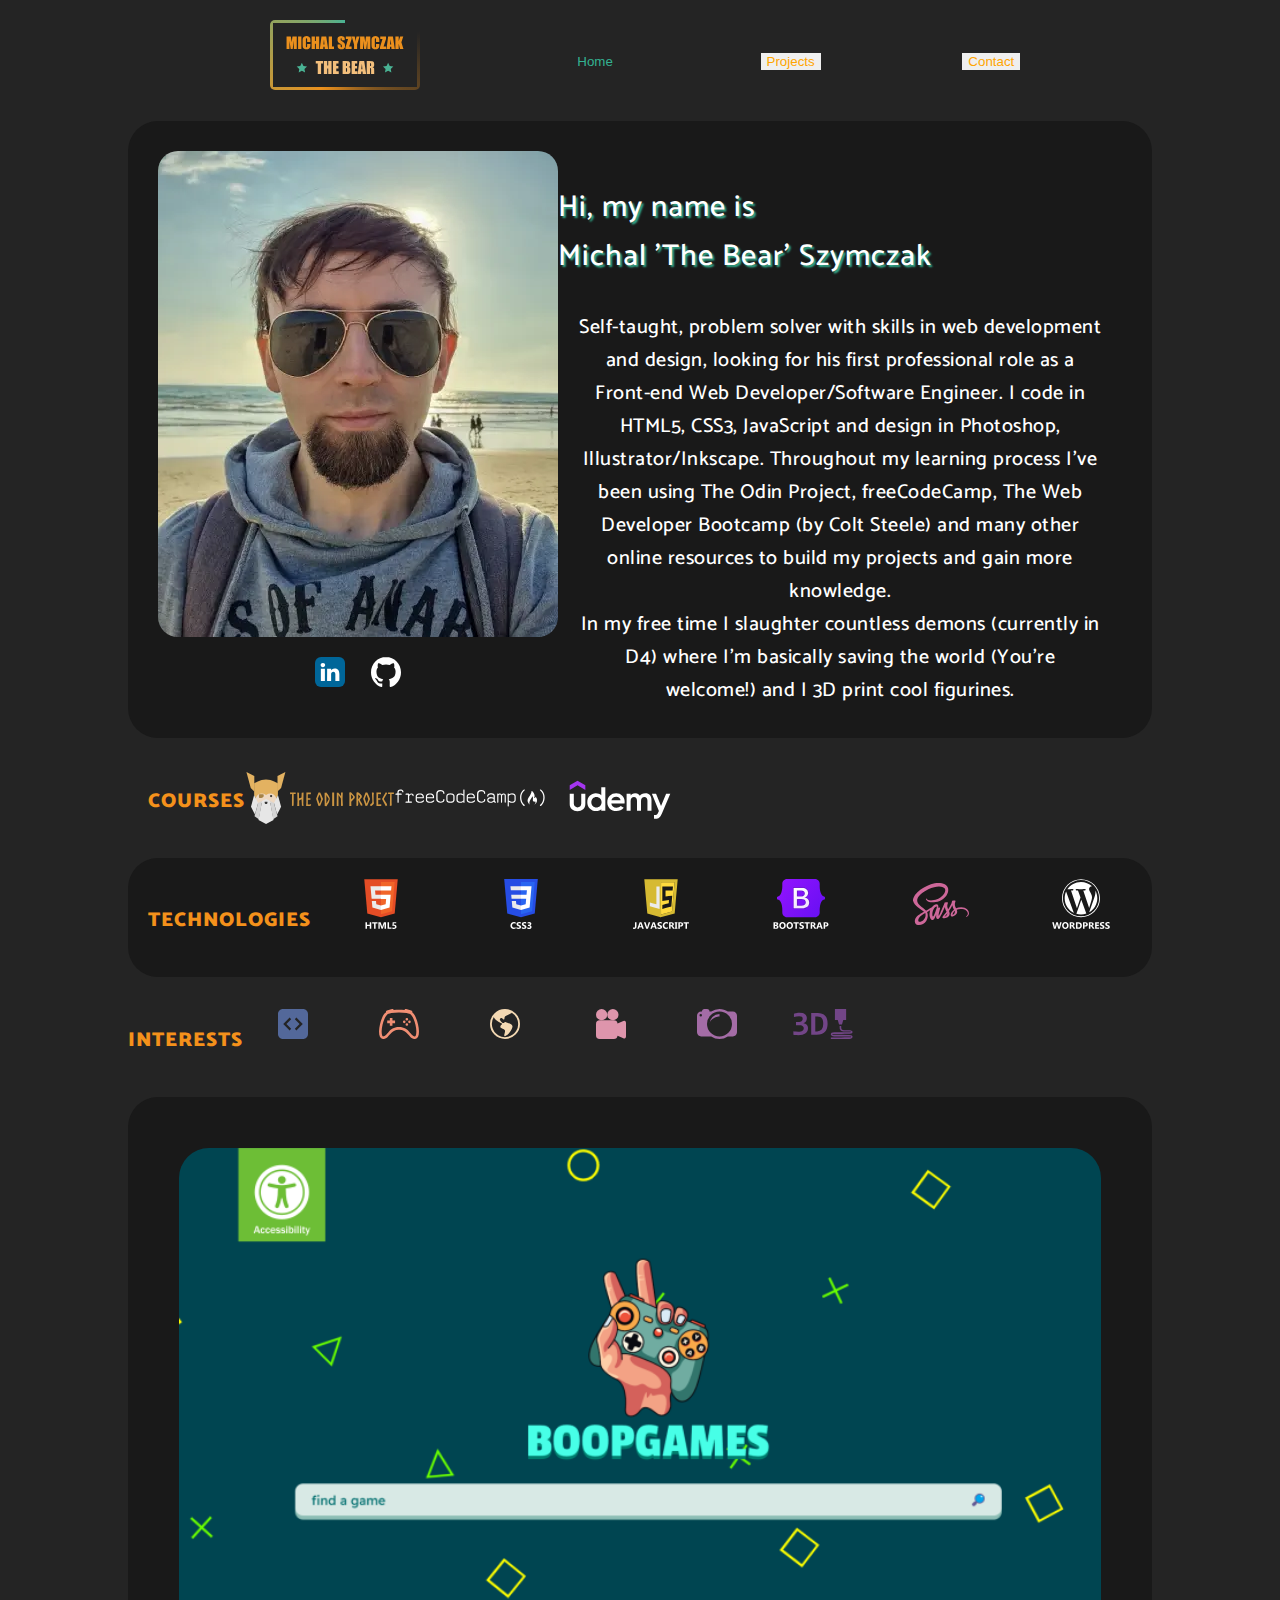
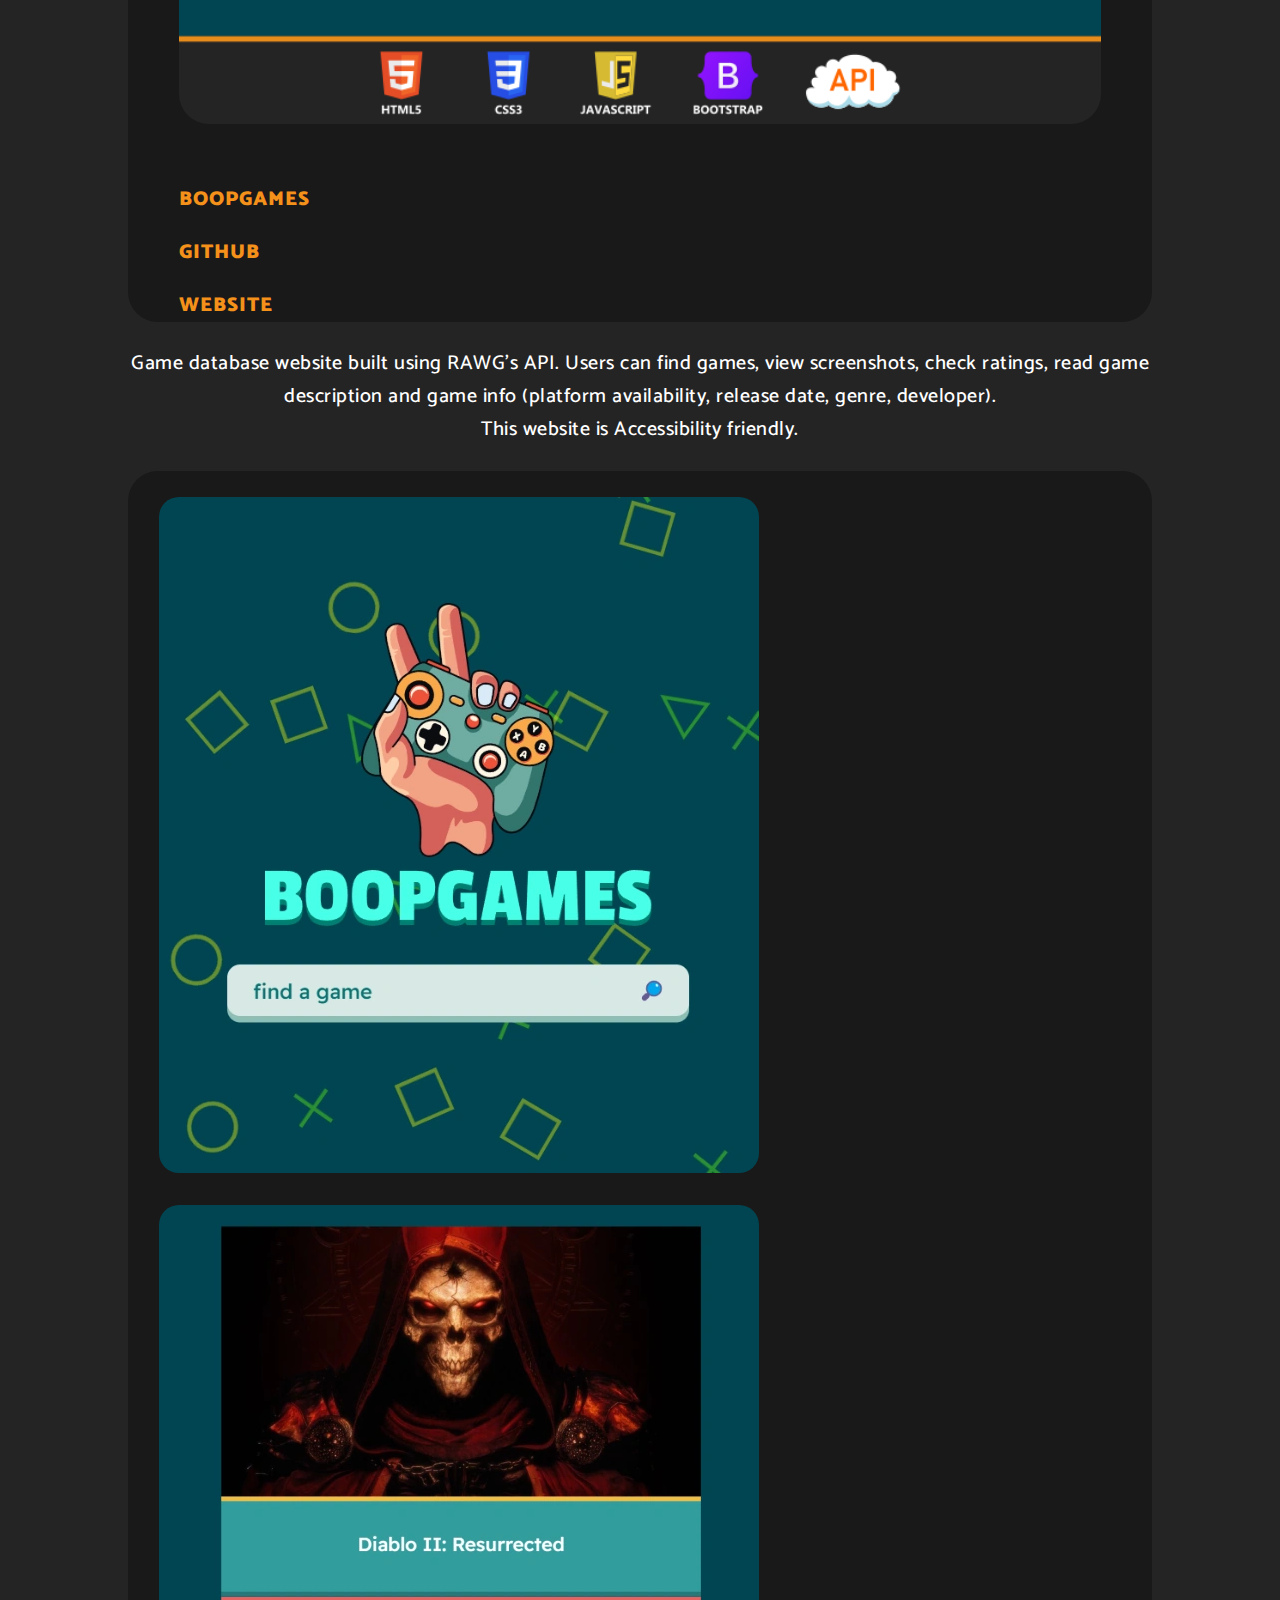
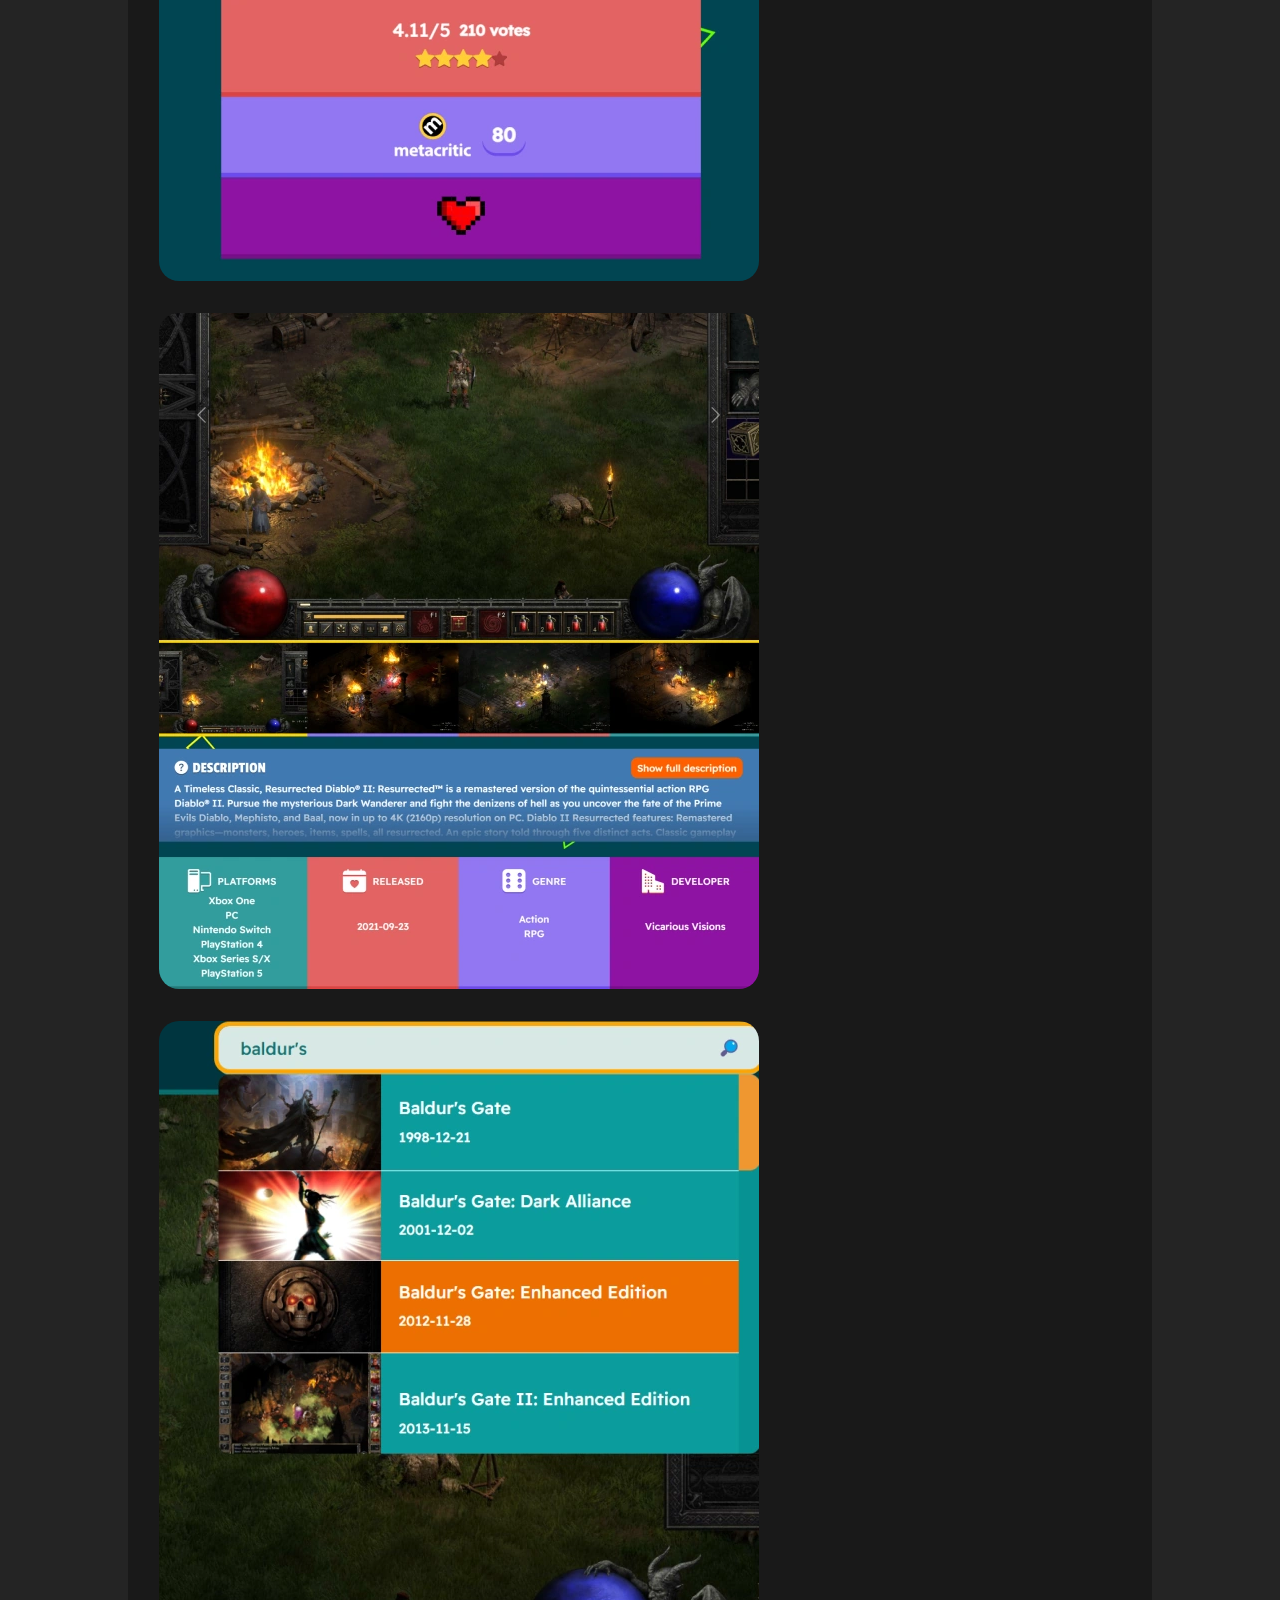
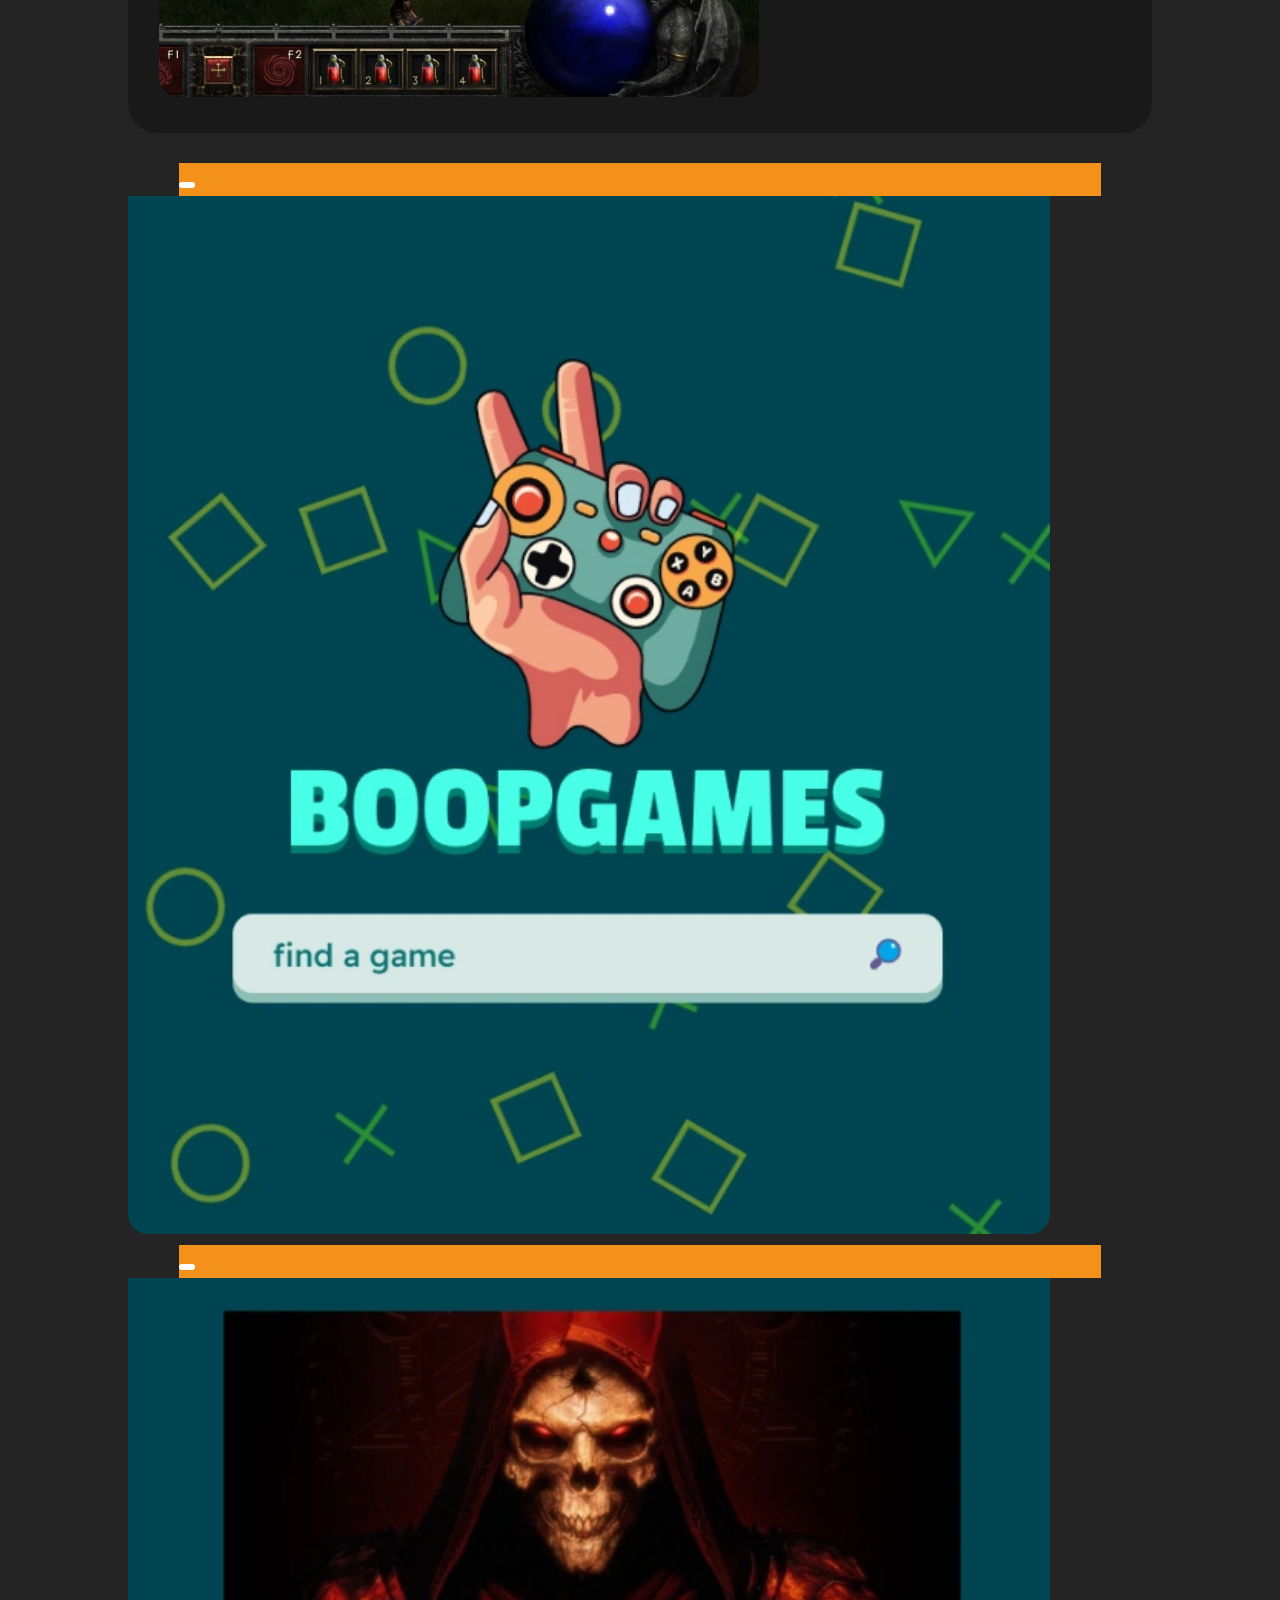
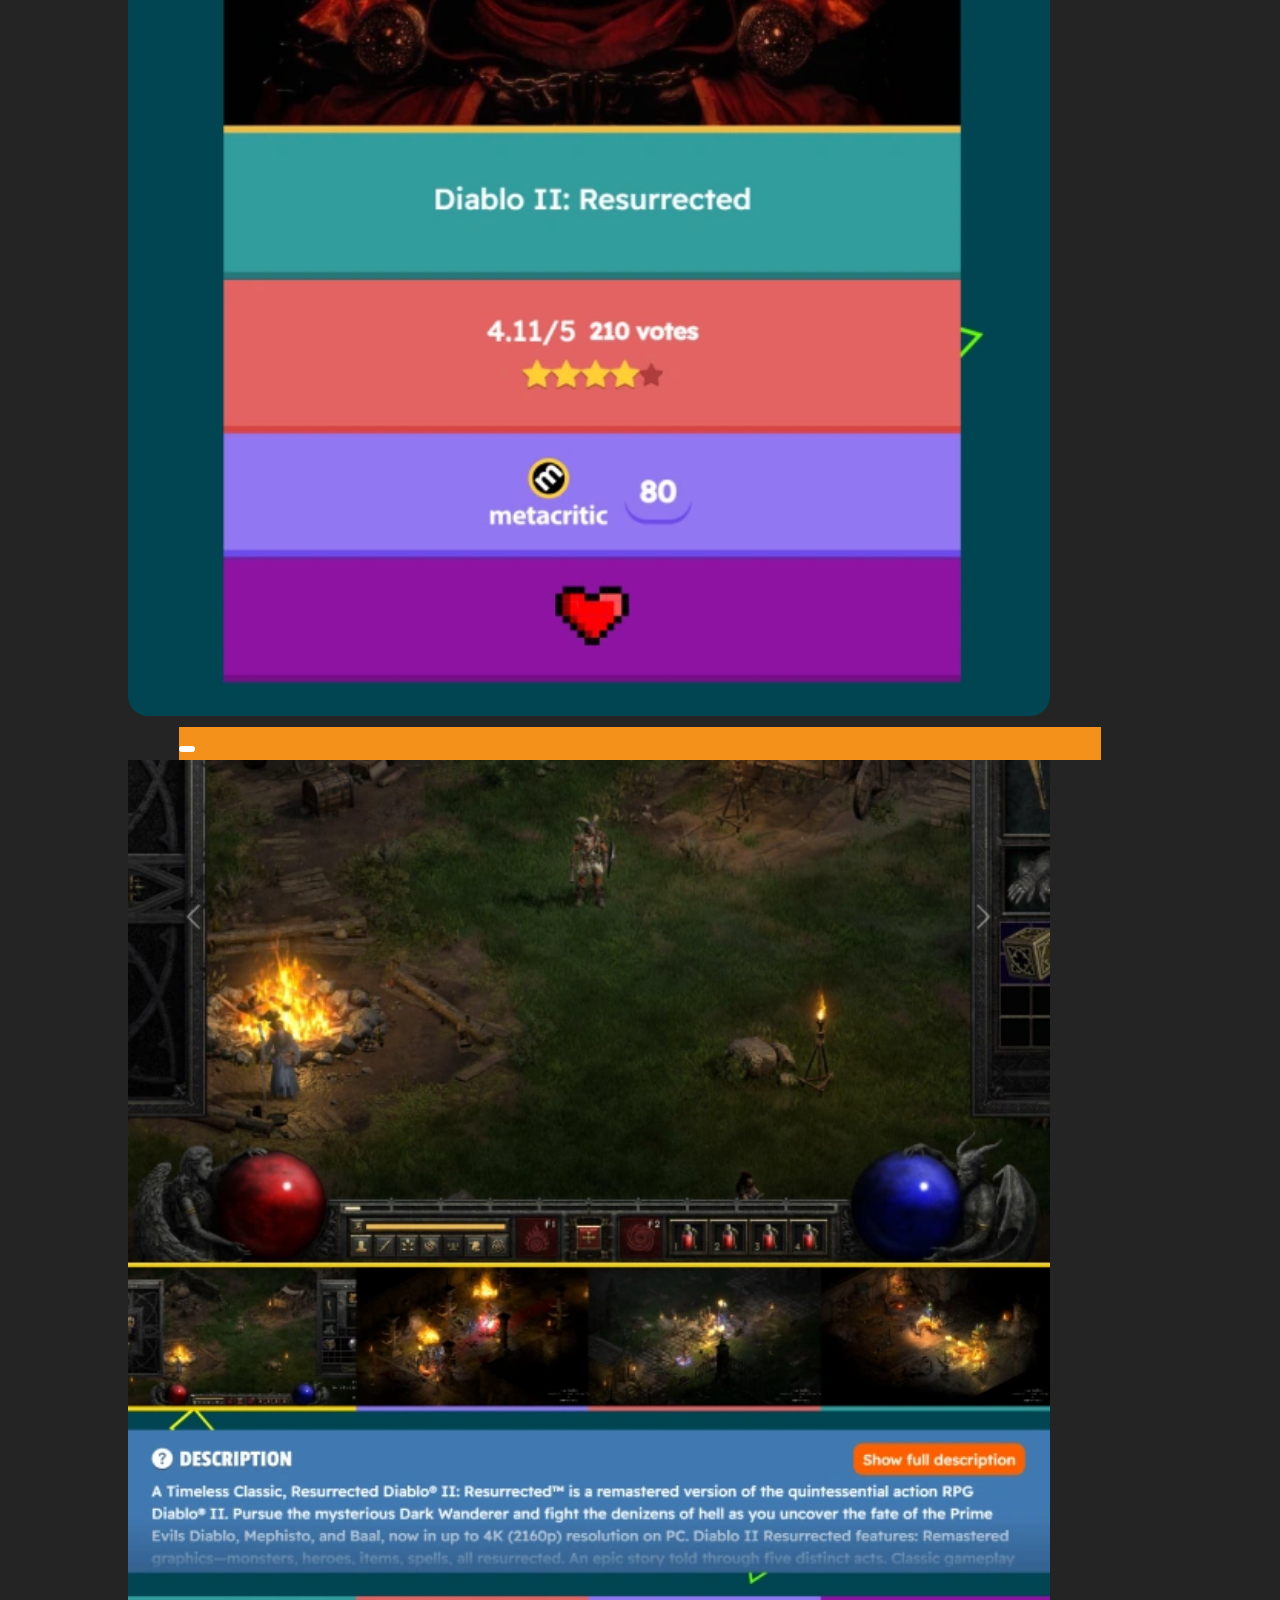
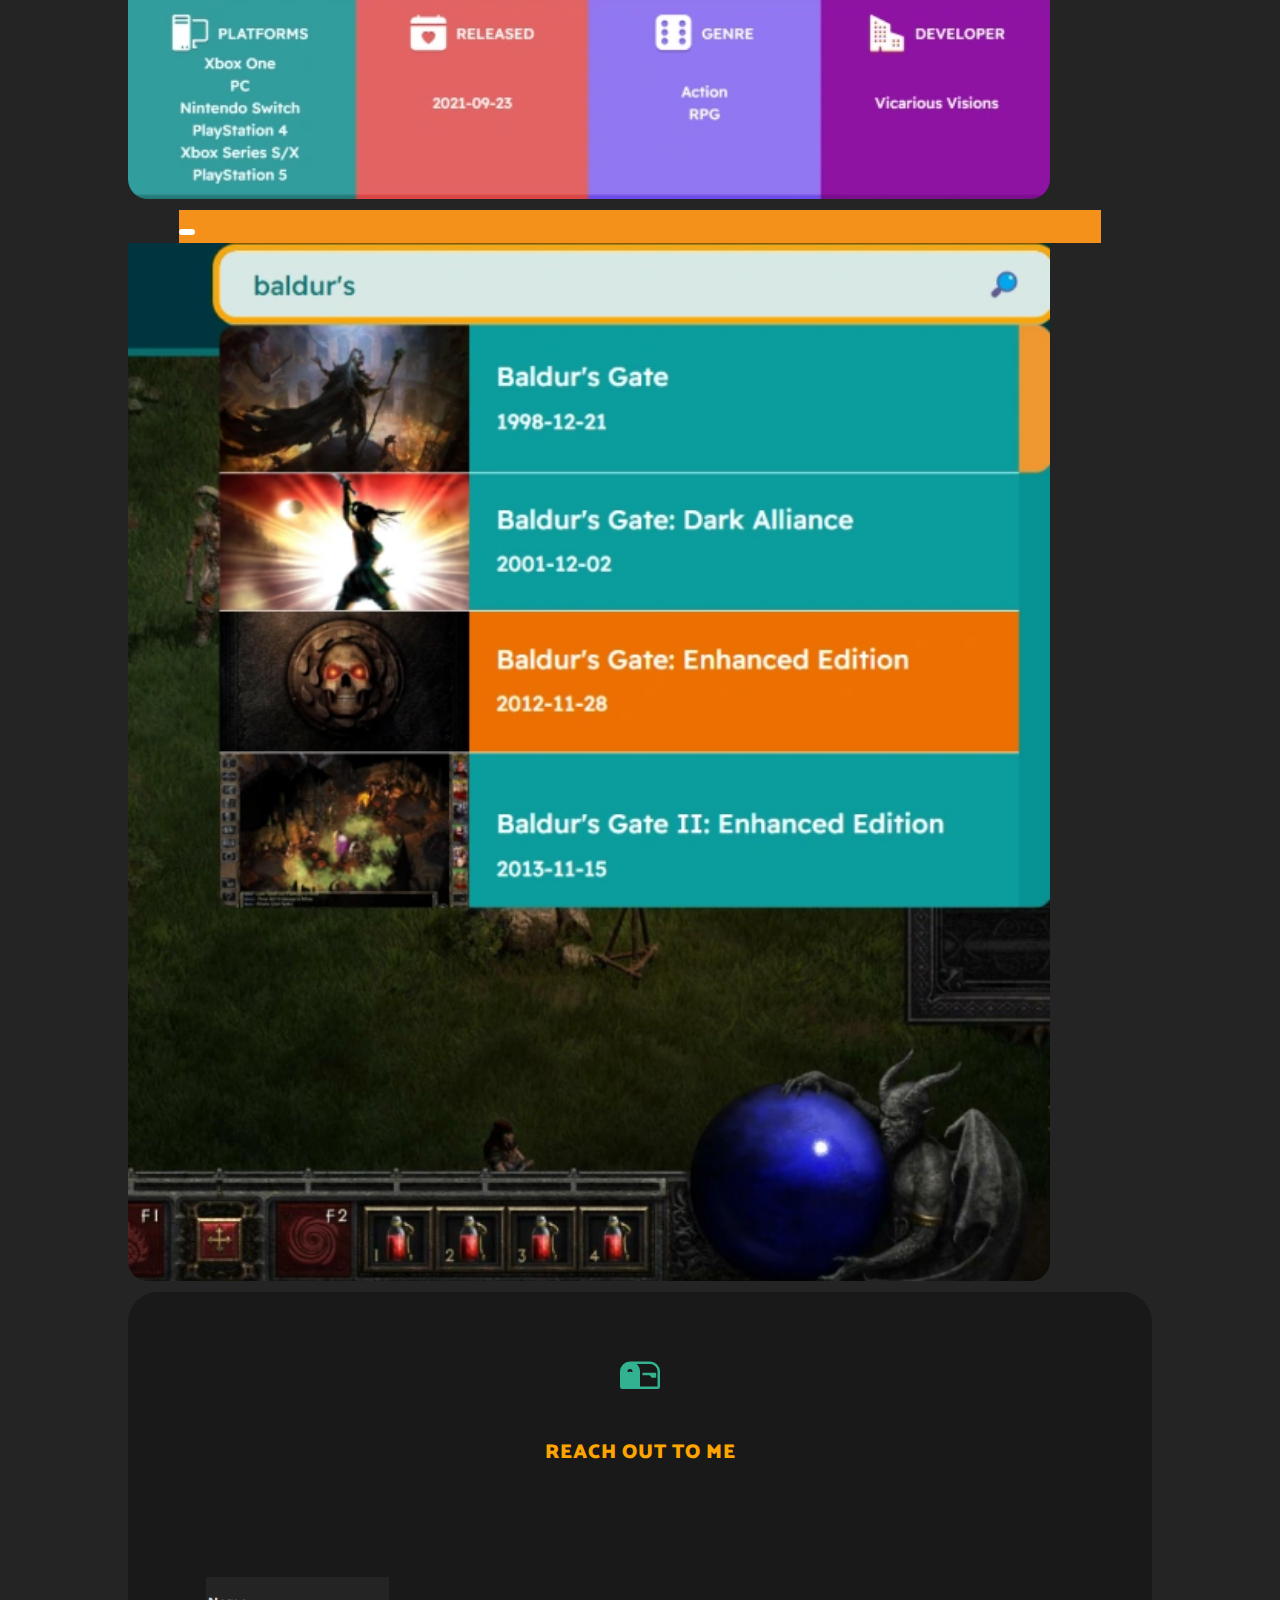
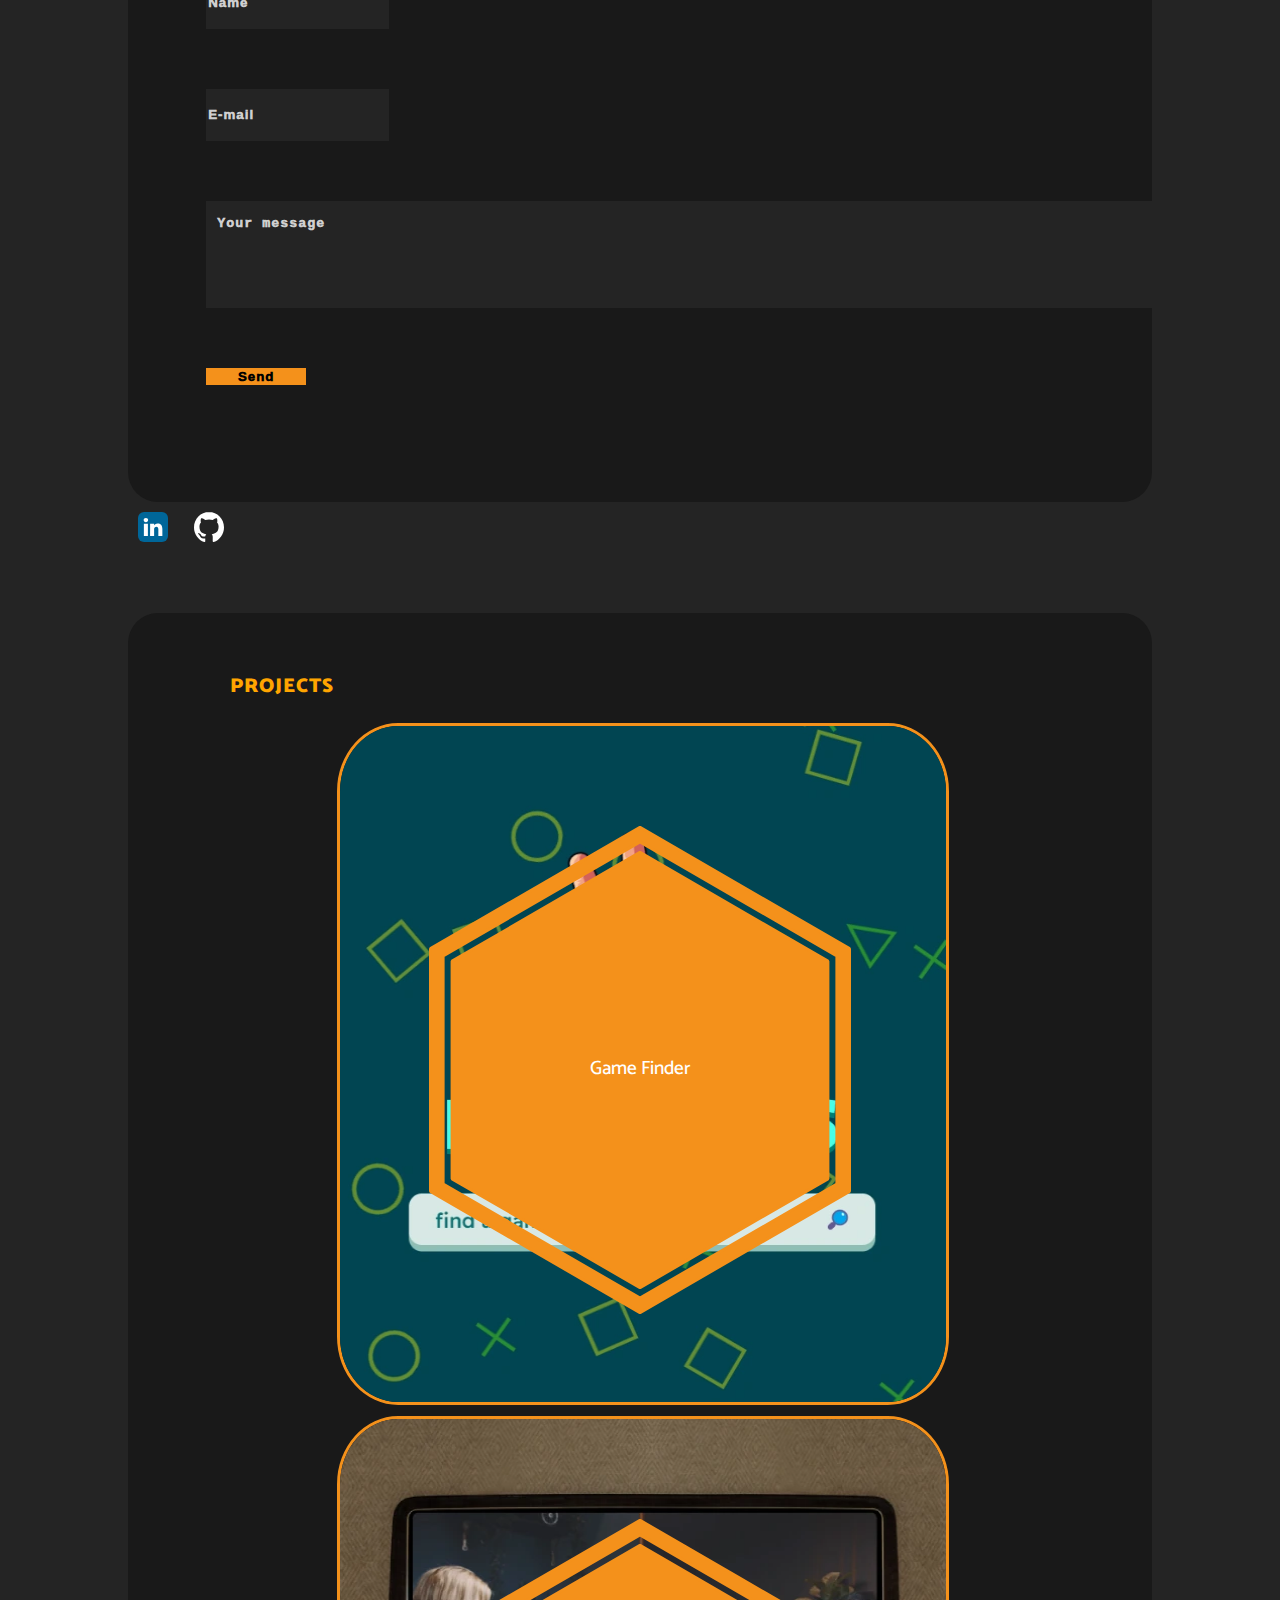
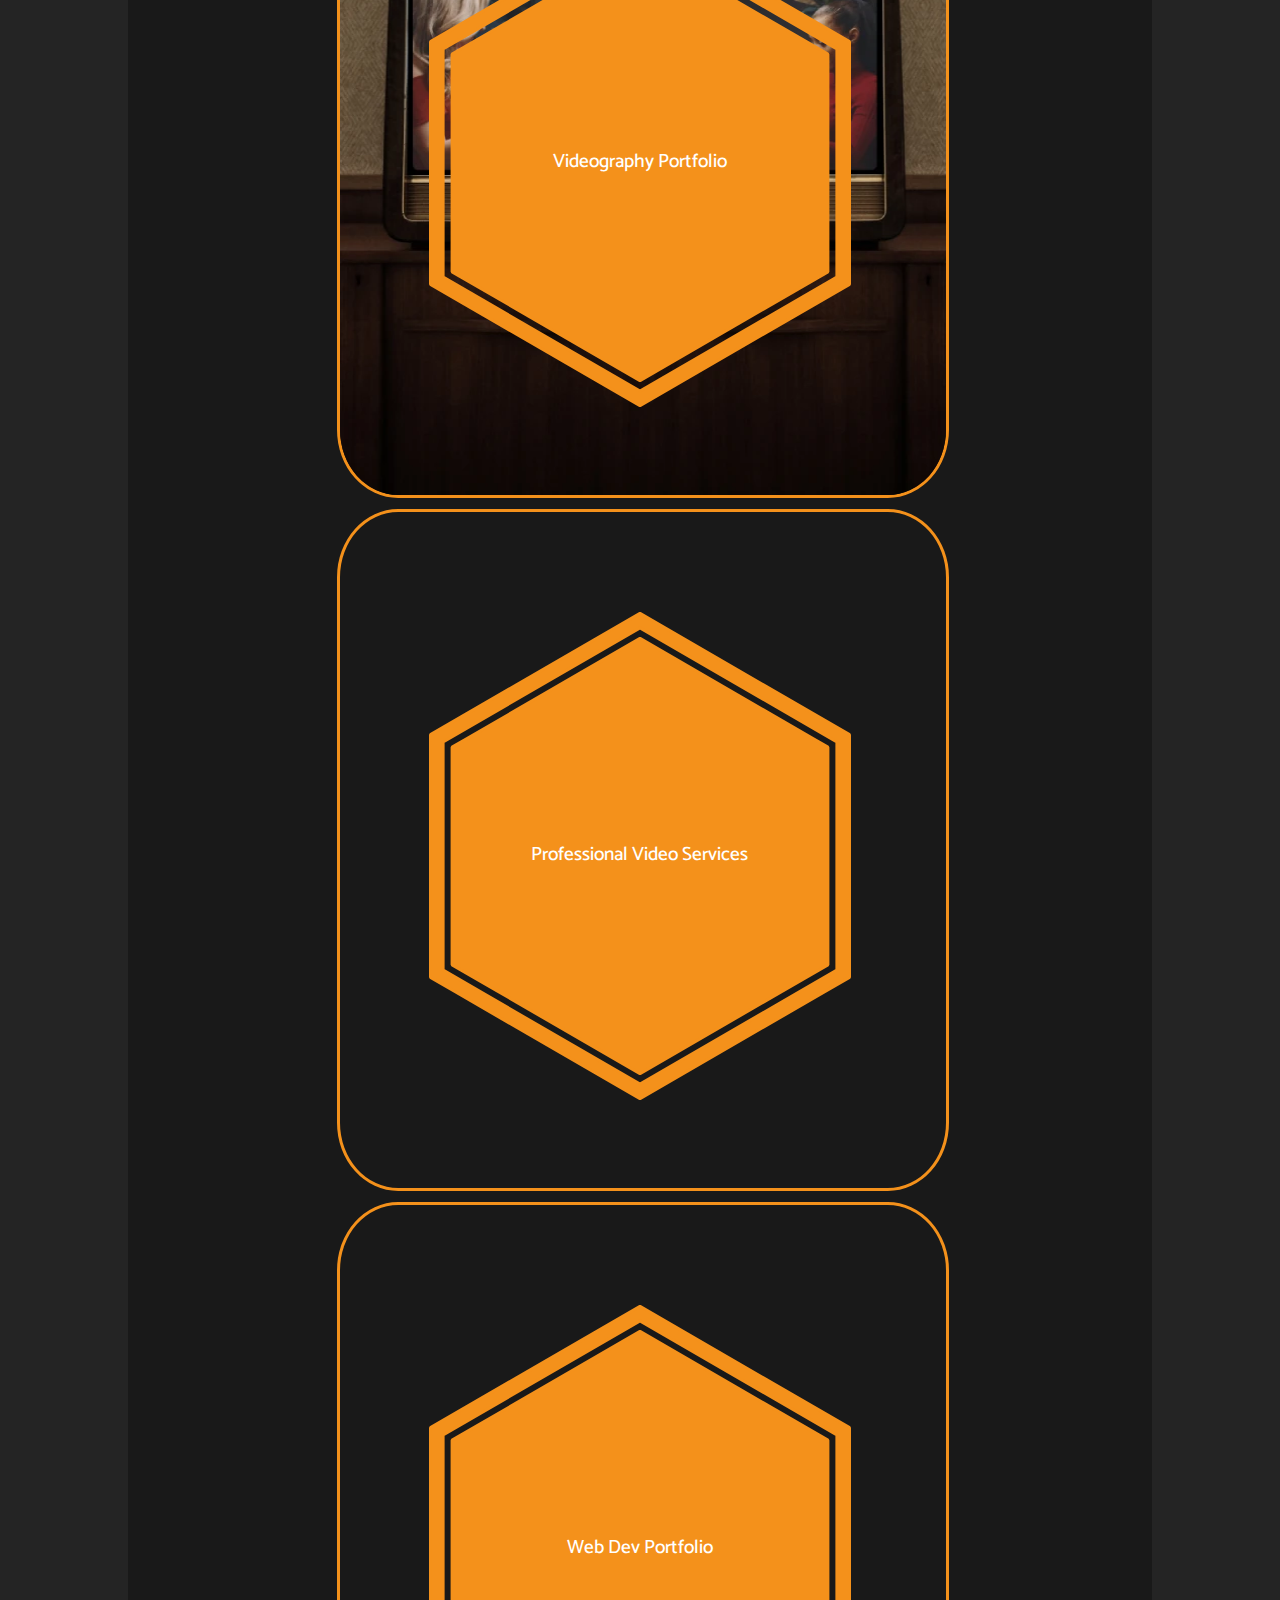
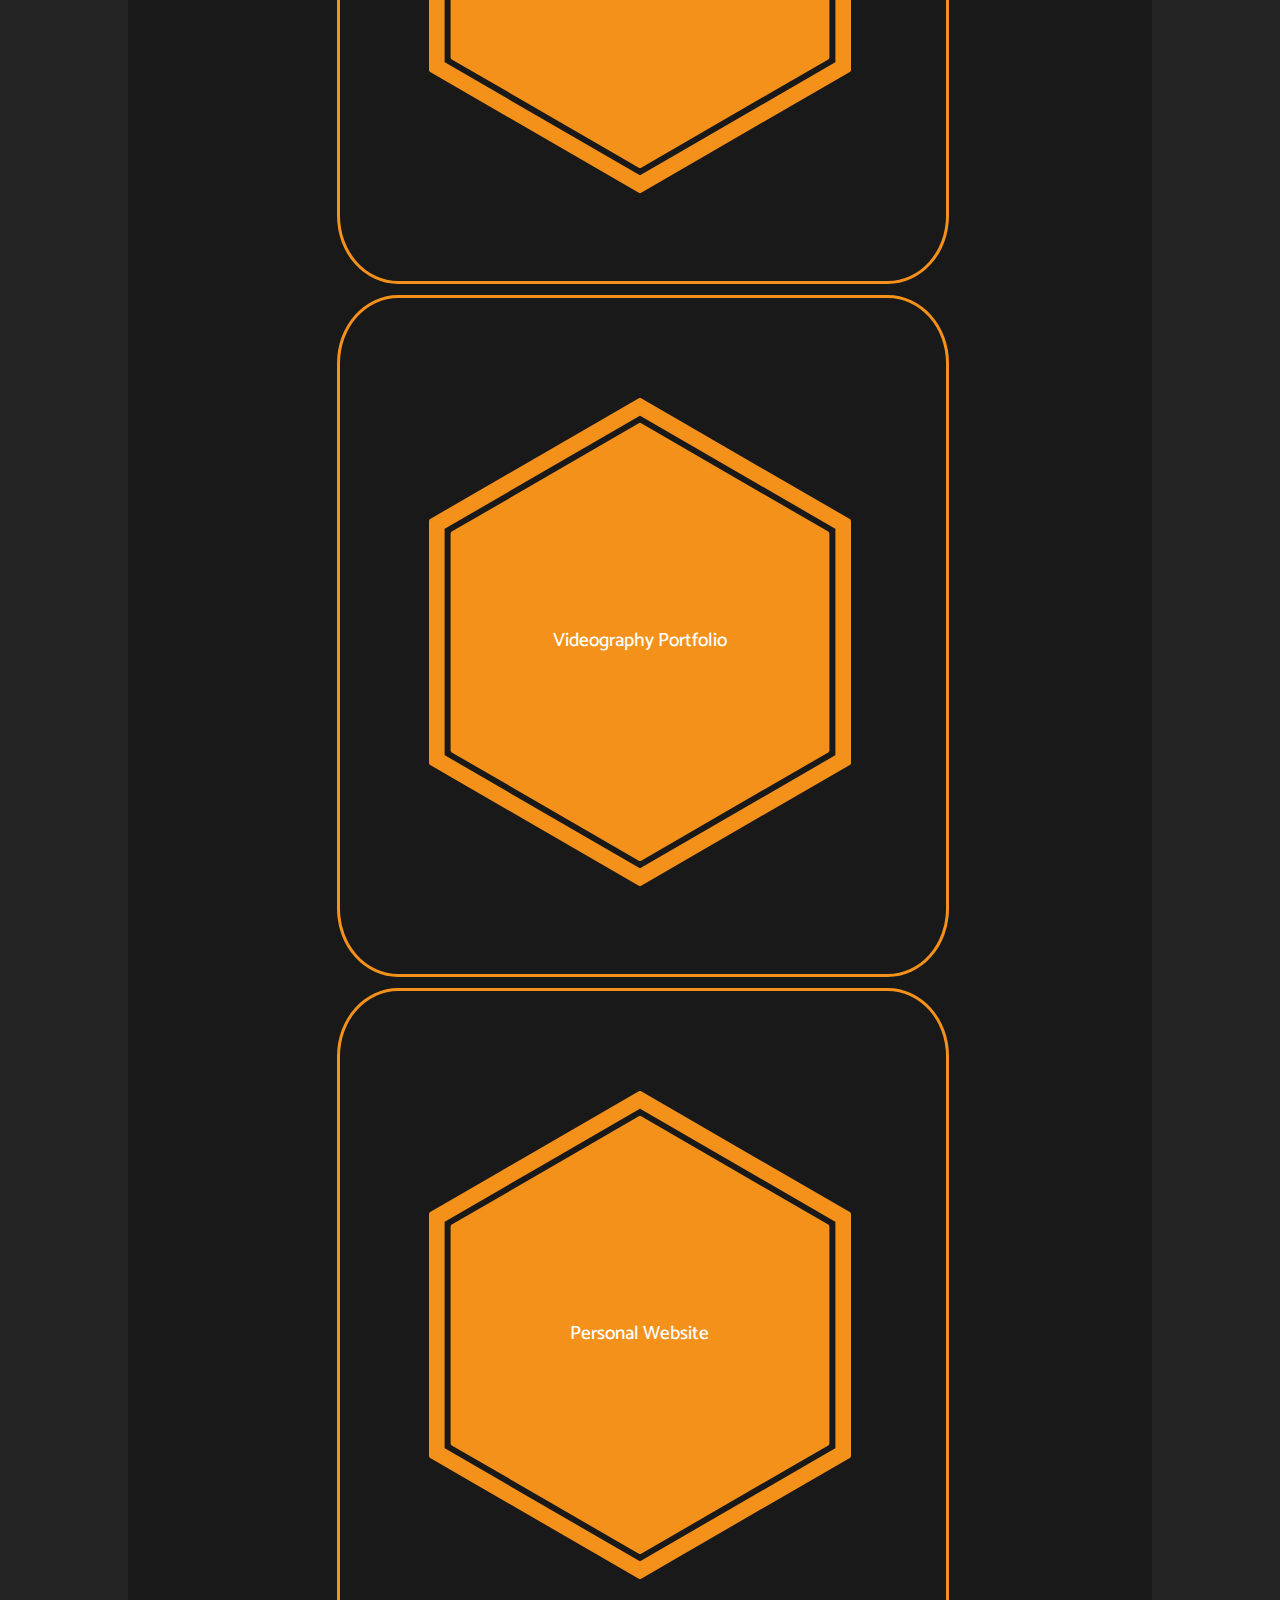
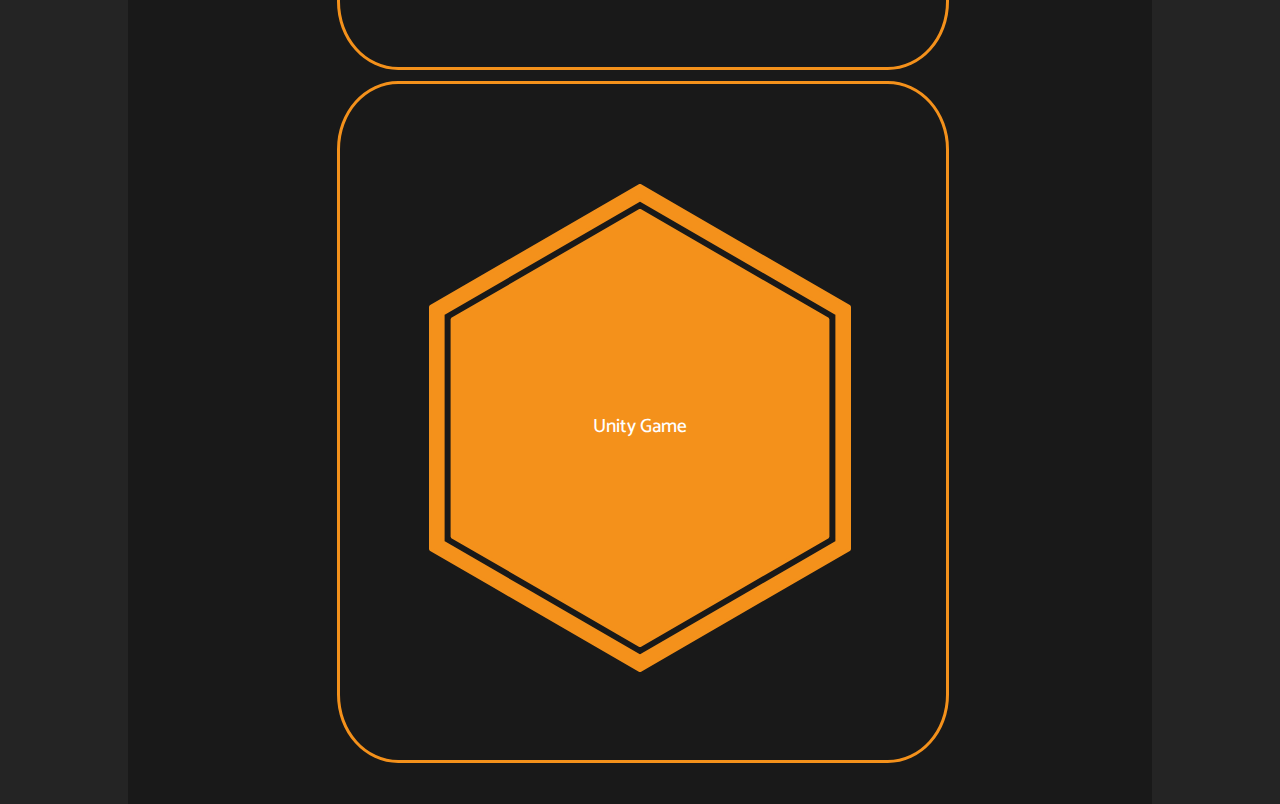
<file: index.html>
<!DOCTYPE html>
<html lang="en">

<head>
    <meta charset="UTF-8">
    <meta http-equiv="X-UA-Compatible" content="IE=edge">
    <meta name="viewport" content="width=device-width, initial-scale=1.0">
    <link rel="stylesheet" href="style.css">
    <title>Web Development Portfolio</title>
    <meta name="description" content="Web dev portfolio by Michal Szymczak">
    <link href="https://cdn.jsdelivr.net/npm/bootstrap@5.3.2/dist/css/bootstrap.min.css" rel="stylesheet"
        integrity="sha384-T3c6CoIi6uLrA9TneNEoa7RxnatzjcDSCmG1MXxSR1GAsXEV/Dwwykc2MPK8M2HN" crossorigin="anonymous">
    <link rel="stylesheet" href="https://fonts.googleapis.com/css?family=Catamaran&display=swap">
</head>

<body>

    <div class="d-flex text-center vh-100">
        <div class="row fullWidth g-0">

            <div class="col-xxl-6 leftSide">
                <div class="leftSideMainContainer">

                    <!-- TAB ITEMS SECTION -->

                    <nav>
                        <ul class="nav nav-tabs" id="myTab" role="tablist">
                            <li class="nav-item tab" role="presentation">
                                <a href="#" id="logoFullWidthMobile" role="tab" onclick="goHome()">
                                    <figure>
                                        <img src="./logos/msthebear_logo.svg" role="img" id="msTheBearLogo"
                                            alt="Michal Szymczak's Logo" width="70" height="70" loading="lazy">
                                    </figure>
                                </a>
                            </li>
                            <li class="nav-item tab" role="presentation">
                                <button class="nav-link active" id="home-tab" data-bs-toggle="tab"
                                    data-bs-target="#home" type="button" role="tab" aria-controls="home"
                                    aria-selected="true">Home</button>
                            </li>
                            <li class="nav-item tab" role="presentation">
                                <button class="nav-link" id="projects-tab" data-bs-toggle="tab"
                                    data-bs-target="#projects" type="button" role="tab" aria-controls="projects"
                                    aria-selected="false">Projects</button>
                            </li>
                            <li class="nav-item tab" role="presentation">
                                <button class="nav-link" id="contact-tab" data-bs-toggle="tab" data-bs-target="#contact"
                                    type="button" role="tab" aria-controls="contact"
                                    aria-selected="false">Contact</button>
                            </li>
                        </ul>
                    </nav>

                    <main>
                        <div class="tab-content">

                            <!-- ABOUT ME SECTION -->

                            <div class="tab-pane active" id="home" role="tabpanel" aria-labelledby="home-tab"
                                tabindex="0">
                                <div class="row g-0 photoAboutMeContainer">
                                    <div class="col-md-4">
                                        <figure class="photoSocial">
                                            <img src="./photos/Michal Szymczak.webp" width="400" height="486"
                                                class="img-fluid" id="michalPhoto" alt="Michal's headshot"
                                                loading="lazy">
                                            <div id="socialIconsPhoto">
                                                <ul>
                                                    <li>
                                                        <figure>
                                                            <a href="https://www.linkedin.com/in/michalthebear/"
                                                                target="_blank">
                                                                <img src="./logos/social media/linkedIn_logo.svg"
                                                                    role="img" width="100" height="30"
                                                                    alt="LinkedIn logo" class="socialIcons_"
                                                                    loading="lazy">
                                                            </a>
                                                        </figure>
                                                    </li>
                                                    <li>
                                                        <figure>
                                                            <a href="https://github.com/msTheBear" target="_blank">
                                                                <img src="./logos/social media/github_logo.svg"
                                                                    role="img" width="100" height="30" alt="Github logo"
                                                                    class="socialIcons_" loading="lazy">
                                                            </a>
                                                        </figure>
                                                    </li>
                                                </ul>
                                            </div>
                                        </figure>
                                    </div>
                                    <div class="col-md-8">
                                        <p id="hiMyNameIs">Hi, my name is<br>Michal 'The Bear' Szymczak</p>
                                        <p id="aboutMeText">Self-taught, problem solver with skills in web
                                            development
                                            and
                                            design, looking for his first professional role as a Front-end Web
                                            Developer/Software Engineer. I code in HTML5, CSS3, JavaScript and
                                            design in
                                            Photoshop, Illustrator/Inkscape.
                                            Throughout my learning process I've been using The Odin Project,
                                            freeCodeCamp, The Web
                                            Developer Bootcamp (by Colt Steele) and many other online resources to
                                            build
                                            my
                                            projects and gain more knowledge.
                                            <br>In my free time I slaughter countless demons (currently in D4) where
                                            I'm
                                            basically saving the world (You're welcome!) and I 3D print cool
                                            figurines.
                                        </p>
                                    </div>

                                </div>

                                <!-- COURSES SECTION -->

                                <div class="row g-0 coursesContainer">
                                    <h4>COURSES</h4>
                                    <figure class="coursesIconsContainer">
                                        <img src="./logos/theOdinProject.svg" role="img" width="150" height="60px"
                                            class="coursesIcons" alt="The Odin Project logo" loading="lazy">
                                        <img src="./logos/freecodecamp.svg" role="img" width="150" height="60px"
                                            class="coursesIcons" alt="Udemy logo" loading="lazy">
                                        <img src="./logos/udemy.svg" role="img" width="150" height="60px"
                                            class="coursesIcons" alt="Udemy logo" loading="lazy">
                                    </figure>
                                </div>

                                <!-- TECHNOLOGIES SECTION -->

                                <div class="row g-0 technologiesContainer">
                                    <h4 class="spaceTextIcons">TECHNOLOGIES</h4>

                                    <figure class="col-6 col-md-3">
                                        <img src="./logos/html5.svg" role="img" width="140" height="50"
                                            class="technologiesIcons" alt="HTML5 logo" loading="lazy">
                                    </figure>
                                    <figure class="col-6 col-md-3">
                                        <img src="./logos/css3.svg" role="img" width="140" height="50"
                                            class="technologiesIcons" alt="CSS3 logo" loading="lazy">
                                    </figure>
                                    <figure class="col-6 col-md-3">
                                        <img src="./logos/javascript.svg" role="img" width="140" height="50"
                                            class="technologiesIcons" alt="JavaScript logo" loading="lazy">
                                    </figure>
                                    <figure class="col-6 col-md-3">
                                        <img src="./logos/bootstrap.svg" role="img" width="140" height="50"
                                            class="technologiesIcons" alt="Bootstrap logo" loading="lazy">
                                    </figure>
                                    <figure class="col-6 col-md-3">
                                        <img src="./logos/sass.svg" role="img" width="140" height="50"
                                            class="technologiesIcons" alt="Sass logo" loading="lazy">
                                    </figure>
                                    <figure class="col-6 col-md-3">
                                        <img src="./logos/wordPress.svg" role="img" width="140" height="50"
                                            class="technologiesIcons" alt="WordPress logo" loading="lazy">
                                    </figure>
                                    <figure class="col-6 col-md-3">
                                        <img src="./logos/gitHub.svg" role="img" width="140" height="50"
                                            class="technologiesIcons" alt="GitHub logo" loading="lazy">
                                    </figure>
                                    <figure class="col-6 col-md-3">
                                        <img src="./logos/csharp.svg" role="img" width="140" height="50"
                                            class="technologiesIcons" alt="C# logo" loading="lazy">
                                    </figure>
                                </div>

                                <!-- INTERESTS SECTION -->

                                <div class="row g-0 interestsContainer">
                                    <h4 class="spaceTextIcons">INTERESTS</h4>
                                    <figure>
                                        <img src="./logos/coding.svg" role="img" width="100" height="30"
                                            class="interestsIcons" alt="Coding icon" loading="lazy">
                                        <img src="./logos/gaming.svg" role="img" width="100" height="30"
                                            class="interestsIcons" alt="Gaming icon" loading="lazy">
                                        <img src="./logos/travel.svg" role="img" width="100" height="30"
                                            class="interestsIcons" alt="Travel icon" loading="lazy">
                                        <img src="./logos/videography.svg" role="img" width="100" height="30"
                                            class="interestsIcons" alt="Videography icon" loading="lazy">
                                        <img src="./logos/photography.svg" role="img" width="100" height="30"
                                            class="interestsIcons" alt="Photography icon" loading="lazy">
                                        <img src="./logos/3dprinting.svg" role="img" width="100" height="30"
                                            class="interestsIcons" alt="3d Printing icon" loading="lazy">
                                    </figure>
                                </div>
                            </div>

                            <!-- TAB NUMBER 2 - PROJECTS -->

                            <div class="tab-pane" id="projects" role="tabpanel" aria-labelledby="projects-tab"
                                tabindex="0">

                                <div class="projectMainPhotoContainer">
                                    <a href="https://msthebear.github.io/BoopGames/" target="_blank" id="mainLink">
                                        <img src="./projects/boopgames/main.webp" class="projectMainPhoto" id="p_main"
                                            tabindex="0" alt="BoopGames main thumbnail" loading="lazy">
                                    </a>

                                    <p class="sr-only" id="technologyUsedText">Technologies used: HTML5, CSS3,
                                        JavaScript, Bootstrap, API</p>

                                    <div class="row g-0">
                                        <div class="col-md-4">
                                            <p class="sr-only">Project title</p>
                                            <p class="projectNameText" id="p_name">BOOPGAMES</p>
                                        </div>
                                        <div class="col-md-4">
                                            <p class="projectNameText"><a href="https://github.com/msTheBear/BoopGames"
                                                    target="_blank" id="p_github">GITHUB</a></p>
                                        </div>
                                        <div class="col-md-4">
                                            <p class="projectNameText"><a href="https://msthebear.github.io/BoopGames/"
                                                    target="_blank" id="p_link">WEBSITE</a></p>
                                        </div>
                                    </div>
                                </div>

                                <div class="projectDescriptionContainer">
                                    <p class="sr-only">Project description</p>
                                    <p id="p_description">Game database website built using RAWG's API. Users can find
                                        games, view screenshots, check ratings, read game description and game info
                                        (platform availability, release date, genre, developer).<br>This website is
                                        Accessibility friendly.</p>
                                </div>

                                <div class="row g-0 projectThumbnailsContainer">
                                    <figure class="col-lg-3 col-6">
                                        <button class="buttonsNoBackground" data-bs-toggle="modal"
                                            data-bs-target="#exampleModal1">
                                            <img src="./projects/boopgames/boopgames_th.webp"
                                                class="img-fluid projectsThumbnails" id="p_mini1"
                                                alt="BoopGames thumbnail 1" loading="lazy">
                                        </button>
                                    </figure>
                                    <figure class="col-lg-3 col-6">
                                        <button class="buttonsNoBackground" data-bs-toggle="modal"
                                            data-bs-target="#exampleModal2">
                                            <img src="./projects/boopgames/screenshot_1.webp"
                                                class="img-fluid projectsThumbnails" id="p_mini2"
                                                alt="BoopGames thumbnail 2" loading="lazy">
                                        </button>
                                    </figure>
                                    <figure class="col-lg-3 col-6">
                                        <button class="buttonsNoBackground" data-bs-toggle="modal"
                                            data-bs-target="#exampleModal3">
                                            <img src="./projects/boopgames/screenshot_2.webp"
                                                class="img-fluid projectsThumbnails" id="p_mini3"
                                                alt="BoopGames thumbnail 3" loading="lazy">
                                        </button>
                                    </figure>
                                    <figure class="col-lg-3 col-6">
                                        <button class="buttonsNoBackground" data-bs-toggle="modal"
                                            data-bs-target="#exampleModal4">
                                            <img src="./projects/boopgames/screenshot_3.webp"
                                                class="img-fluid projectsThumbnails" id="p_mini4"
                                                alt="BoopGames thumbnail 4" loading="lazy">
                                        </button>
                                    </figure>
                                </div>
                            </div>

                            <!-- MODAL -->

                            <div class="modal fade" id="exampleModal1" tabindex="-1"
                                aria-labelledby="exampleModal1Label" aria-hidden="true">
                                <div class="modal-dialog modal-dialog-centered">
                                    <div class="modal-content">
                                        <div class="modal-header">
                                            <button type="button" class="btn-close" data-bs-dismiss="modal"
                                                aria-label="Close"></button>
                                        </div>
                                        <figure class="modal-body">
                                            <img src="./projects/boopgames/boopgames_th.webp"
                                                alt="BoopGames thumbnail 1" id="p_mini_modal1" class="smallScreenshots"
                                                loading="lazy">
                                        </figure>
                                    </div>
                                </div>
                            </div>

                            <div class="modal fade" id="exampleModal2" tabindex="-1"
                                aria-labelledby="exampleModal2Label" aria-hidden="true">
                                <div class="modal-dialog modal-dialog-centered">
                                    <div class="modal-content">
                                        <div class="modal-header">
                                            <button type="button" class="btn-close" data-bs-dismiss="modal"
                                                aria-label="Close"></button>
                                        </div>
                                        <figure class="modal-body">
                                            <img src="./projects/boopgames/screenshot_1.webp"
                                                alt="BoopGames thumbnail 2" id="p_mini_modal2" class="smallScreenshots"
                                                loading="lazy">
                                        </figure>
                                    </div>
                                </div>
                            </div>

                            <div class="modal fade" id="exampleModal3" tabindex="-1"
                                aria-labelledby="exampleModal3Label" aria-hidden="true">
                                <div class="modal-dialog modal-dialog-centered">
                                    <div class="modal-content">
                                        <div class="modal-header">
                                            <button type="button" class="btn-close" data-bs-dismiss="modal"
                                                aria-label="Close"></button>
                                        </div>
                                        <figure class="modal-body">
                                            <img src="./projects/boopgames/screenshot_2.webp"
                                                alt="BoopGames thumbnail 3" id="p_mini_modal3" class="smallScreenshots"
                                                loading="lazy">
                                        </figure>
                                    </div>
                                </div>
                            </div>

                            <div class="modal fade" id="exampleModal4" tabindex="-1"
                                aria-labelledby="exampleModal4Label" aria-hidden="true">
                                <div class="modal-dialog modal-dialog-centered">
                                    <div class="modal-content">
                                        <div class="modal-header">
                                            <button type="button" class="btn-close" data-bs-dismiss="modal"
                                                aria-label="Close"></button>
                                        </div>
                                        <figure class="modal-body">
                                            <img src="./projects/boopgames/screenshot_3.webp"
                                                alt="BoopGames thumbnail 4" id="p_mini_modal4" class="smallScreenshots"
                                                loading="lazy">
                                        </figure>
                                    </div>
                                </div>
                            </div>

                            <!-- TAB NUMBER 3 - CONTACT -->

                            <div class="tab-pane" id="contact" role="tabpanel" aria-labelledby="contact-tab"
                                tabindex="0">

                                <div class="reachOutContainer">
                                    <svg xmlns="http://www.w3.org/2000/svg" aria-labelledby="title" id="mailboxIcon"
                                        width="40" height="40" fill="#33b291" class="bi bi-mailbox2"
                                        viewBox="0 0 16 16">
                                        <title id="title" lang="en">Mailbox icon</title>
                                        <path
                                            d="M9 8.5h2.793l.853.854A.5.5 0 0 0 13 9.5h1a.5.5 0 0 0 .5-.5V8a.5.5 0 0 0-.5-.5H9v1z" />
                                        <path
                                            d="M12 3H4a4 4 0 0 0-4 4v6a1 1 0 0 0 1 1h14a1 1 0 0 0 1-1V7a4 4 0 0 0-4-4zM8 7a3.99 3.99 0 0 0-1.354-3H12a3 3 0 0 1 3 3v6H8V7zm-3.415.157C4.42 7.087 4.218 7 4 7c-.218 0-.42.086-.585.157C3.164 7.264 3 7.334 3 7a1 1 0 0 1 2 0c0 .334-.164.264-.415.157z" />
                                    </svg>
                                    <h4 id="reachOutToMe">REACH OUT TO ME</h4>

                                    <div class="formContainer text-center">
                                        <form class="row g-0 needs-validation" id="contactform"
                                            action="https://formsubmit.co/890cbc8db2154b57744911c5c99132bd"
                                            method="POST">

                                            <input type="hidden" name="_captcha" value="false">
                                            <input type="hidden" name="_subject" value="New E-mail">

                                            <div class="col-md-12 formSpacing">
                                                <input type="text"
                                                    class="form-control rounded-3 text-center inputBox inputBoxNameEmail"
                                                    placeholder="Name" required>
                                            </div>

                                            <div class="col-md-12 formSpacing">
                                                <input type="email"
                                                    class="form-control rounded-3 text-center inputBox inputBoxNameEmail"
                                                    name="email" placeholder="E-mail" required autocomplete="off">
                                            </div>

                                            <div class="col-md-12 formSpacing">
                                                <textarea rows="6" cols="50" class="text-center inputBox rounded-3"
                                                    name="name" id="textArea" placeholder=" Your message"
                                                    required></textarea>
                                            </div>

                                            <input type="hidden" name="_next"
                                                value="https://msthebear.github.io/Dev-Portfolio/thankyou.html">

                                            <button class="btn btn-primary buttonSubmit rounded-2 buttonForm"
                                                type="submit" form="contactform">Send</button>
                                        </form>
                                    </div>

                                </div>

                                <div id="socialIconsPhoto">
                                    <ul>
                                        <li>
                                            <figure>
                                                <a href="https://www.linkedin.com/in/michalthebear/" target="_blank">
                                                    <img src="./logos/social media/linkedIn_logo.svg" role="img"
                                                        width="100" height="30" alt="LinkedIn logo" class="socialIcons_"
                                                        loading="lazy">
                                                </a>
                                            </figure>
                                        </li>
                                        <li>
                                            <figure>
                                                <a href="https://github.com/msTheBear" target="_blank">
                                                    <img src="./logos/social media/github_logo.svg" role="img"
                                                        width="100" height="30" alt="Github logo" class="socialIcons_"
                                                        loading="lazy">
                                                </a>
                                            </figure>
                                        </li>
                                    </ul>
                                </div>

                            </div>
                        </div>
                    </main>
                </div>
            </div>

            <!-- RIGHT COLUMN -->

            <div class="col-xxl-6 rightSide">
                <div class="rightSideMainContainer">
                    <section>
                        <p class="sr-only">Projects</p>
                        <h4 id="projectsText">PROJECTS</h4>
                        <div class="row gx-4 gy-4">
                            <div class="col-4">
                                <div class="projectContainer">

                                    <button class="btn btn-primary imgButton" id="button1" onclick="projectBoopGames()">
                                        <img src="./projects/boopgames/boopgames_th.webp"
                                            class="img-fluid column2ProjectThumbnail" alt="Project thumbnail"
                                            width="600" height="676" loading="lazy">
                                        <figure class="centered">
                                            <img src="./logos/polygon.svg" role="img" width="422.857" height="487.407"
                                                aria-hidden="true" class="img-fluid" alt="Polygon shape" loading="lazy">
                                            <div class="overlayText">Game Finder</div>
                                        </figure>
                                    </button>

                                </div>
                            </div>
                            <div class="col-4">
                                <div class="projectContainer">

                                    <button class="btn btn-primary imgButton" id="button2" onclick="projectPortfolio()">
                                        <img src="./projects/msthebear/msthebear_th.webp"
                                            class="img-fluid column2ProjectThumbnail" alt="Project thumbnail"
                                            width="600" height="676" loading="lazy">
                                        <figure class="centered">
                                            <img src="./logos/polygon.svg" role="img" width="422.857" height="487.407"
                                                aria-hidden="true" class="img-fluid" alt="Polygon shape" loading="lazy">
                                            <div class="overlayText">Videography Portfolio</div>
                                        </figure>
                                    </button>

                                </div>
                            </div>
                            <div class="col-4">
                                <div class="projectContainer">

                                    <button class="btn btn-primary imgButton" id="button3" onclick="projectFilmnuts()">
                                        <img src="./projects/filmnuts/filmnuts_th.webp"
                                            class="img-fluid column2ProjectThumbnail" alt="Project thumbnail"
                                            width="600" height="676" loading="lazy">
                                        <figure class="centered">
                                            <img src="./logos/polygon.svg" role="img" width="422.857" height="487.407"
                                                aria-hidden="true" class="img-fluid" alt="Polygon shape" loading="lazy">
                                            <div class="overlayText">Professional Video Services</div>
                                        </figure>
                                    </button>

                                </div>
                            </div>
                            <div class="col-4">
                                <div class="projectContainer">

                                    <button class="btn btn-primary imgButton" id="button4"
                                        onclick="projectDevPortfolio()">
                                        <img src="./projects/dev portfolio/screenshot_2.webp"
                                            class="img-fluid column2ProjectThumbnail" alt="Project thumbnail"
                                            width="600" height="676" loading="lazy">
                                        <figure class="centered">
                                            <img src="./logos/polygon.svg" role="img" width="422.857" height="487.407"
                                                aria-hidden="true" class="img-fluid" alt="Polygon shape" loading="lazy">
                                            <div class="overlayText">Web Dev Portfolio</div>
                                        </figure>
                                    </button>

                                </div>
                            </div>
                            <div class="col-4">
                                <div class="projectContainer">

                                    <button class="btn btn-primary imgButton" id="button7"
                                        onclick="projectPortfolioOld()">
                                        <img src="./projects/michalportfolio/michalportfolio_th.webp"
                                            class="img-fluid column2ProjectThumbnail" alt="Project thumbnail"
                                            width="600" height="676" loading="lazy">
                                        <figure class="centered">
                                            <img src="./logos/polygon.svg" role="img" width="422.857" height="487.407"
                                                aria-hidden="true" class="img-fluid" alt="Polygon shape" loading="lazy">
                                            <div class="overlayText">Videography Portfolio</div>
                                        </figure>
                                    </button>

                                </div>
                            </div>
                            <div class="col-4">
                                <div class="projectContainer">

                                    <button class="btn btn-primary imgButton" id="button8" onclick="projectMonikaPul()">
                                        <img src="./projects/pulmonika/pulmonika_th.webp"
                                            class="img-fluid column2ProjectThumbnail" alt="Project thumbnail"
                                            width="600" height="676" loading="lazy">
                                        <figure class="centered">
                                            <img src="./logos/polygon.svg" role="img" width="422.857" height="487.407"
                                                aria-hidden="true" class="img-fluid" alt="Polygon shape" loading="lazy">
                                            <div class="overlayText">Personal Website</div>
                                        </figure>
                                    </button>

                                </div>
                            </div>
                            <div class="col-4">

                                <div class="projectContainer">

                                </div>

                            </div>
                            <div class="col-4">
                                <div class="projectContainer">

                                    <button class="btn btn-primary imgButton" id="button9" onclick="projectFoxIt()">
                                        <img src="./projects/foxit/foxit_th.webp"
                                            class="img-fluid column2ProjectThumbnail" alt="Project thumbnail"
                                            width="600" height="676" loading="lazy">
                                        <figure class="centered">
                                            <img src="./logos/polygon.svg" role="img" width="422.857" height="487.407"
                                                aria-hidden="true" class="img-fluid" alt="Polygon shape" loading="lazy">
                                            <div class="overlayText">Unity Game</div>
                                        </figure>
                                    </button>

                                </div>
                            </div>
                            <div class="col-4">

                                <div class="projectContainer">

                                </div>

                            </div>
                        </div>
                    </section>
                </div>
            </div>
        </div>
    </div>

    <script src="https://cdn.jsdelivr.net/npm/bootstrap@5.3.2/dist/js/bootstrap.bundle.min.js"
        integrity="sha384-C6RzsynM9kWDrMNeT87bh95OGNyZPhcTNXj1NW7RuBCsyN/o0jlpcV8Qyq46cDfL"
        crossorigin="anonymous"></script>
    <script src="app.js"></script>
</body>

</html>
</file>
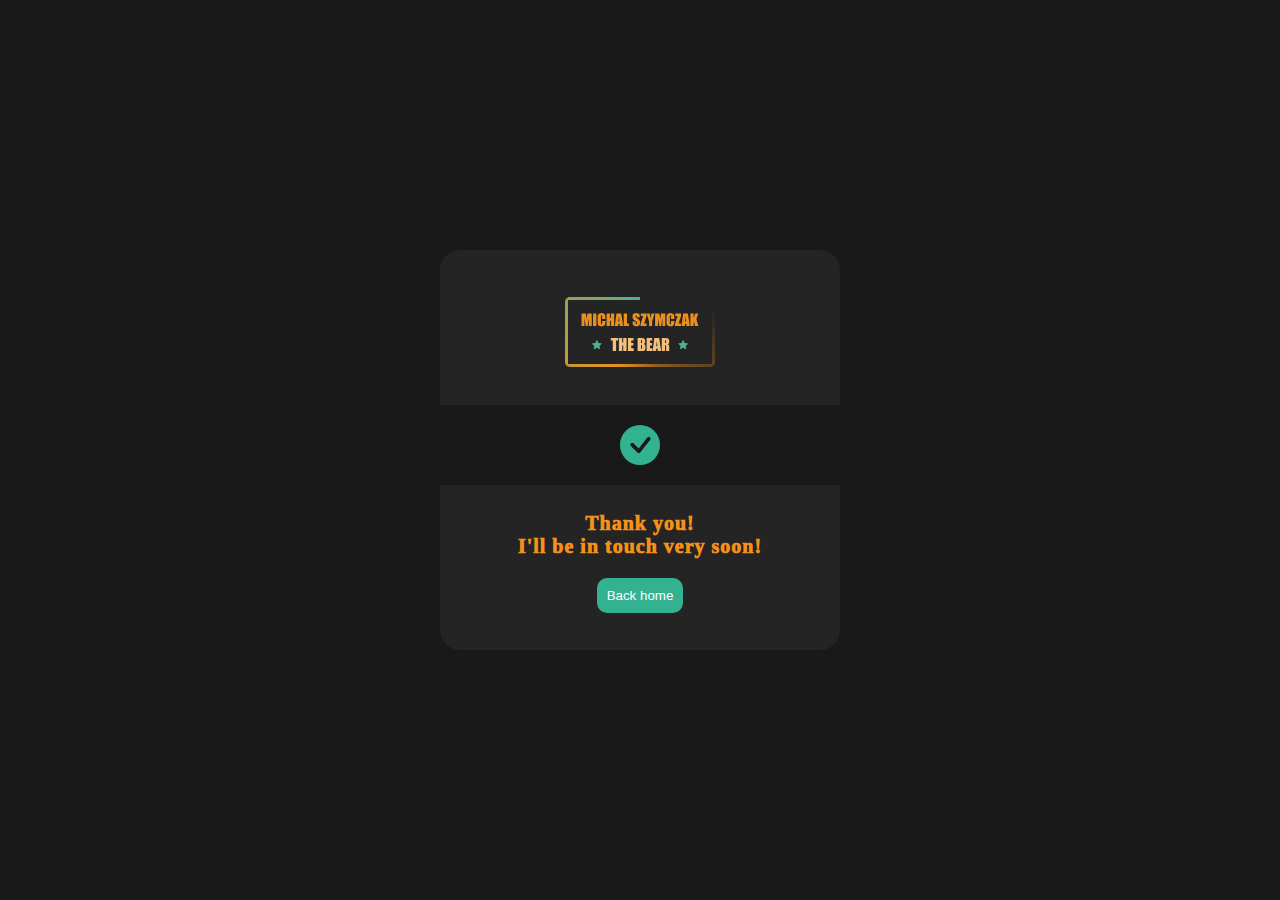
<file: thankyou.html>
<!DOCTYPE html>
<html lang="en">

<head>
    <meta charset="UTF-8">
    <meta name="viewport" content="width=device-width, initial-scale=1.0">
    <title>Thank You Page</title>
    <link rel="stylesheet" href="style.css">
</head>

<body>

    <section class="thankYouSection">
        <div class="thankYouContainer">

            <figure>
                <a href="https://msthebear.github.io/Dev-Portfolio/">
                    <img src="./logos/msthebear_logo.svg" id="msTheBearLogo" alt="Michal Szymczak logo" width="70"
                        height="70">
                </a>
            </figure>

            <br>

            <figure id="checkBox">
                <svg xmlns="http://www.w3.org/2000/svg" aria-labelledby="title" width="40" height="40" fill="#33b291"
                    class="bi bi-check-circle-fill" viewBox="0 0 16 16">
                    <title id="title" lang="en">Message sent icon</title>
                    <path
                        d="M16 8A8 8 0 1 1 0 8a8 8 0 0 1 16 0zm-3.97-3.03a.75.75 0 0 0-1.08.022L7.477 9.417 5.384 7.323a.75.75 0 0 0-1.06 1.06L6.97 11.03a.75.75 0 0 0 1.079-.02l3.992-4.99a.75.75 0 0 0-.01-1.05z" />
                </svg>
            </figure>

            <h4 id="thankYouText">Thank you!<br>I'll be in touch very soon!</h4>

            <a href="https://msthebear.github.io/Dev-Portfolio/">
                <button id="buttonBackHome">Back
                    home</button>
            </a>
        </div>
    </section>

</body>

</html>
</file>
<file: style.css>
body,
html {
  font-family: "Catamaran";
  font-weight: 500 !important;
  font-size: 20px !important;
  letter-spacing: 1px;
  height: 100% !important;
  padding: 0 !important;
  margin: 0 !important;
  background-color: #242424;
}

ul {
  margin: 0 !important;
  padding: 0 !important;
}

figure {
  margin: 0 !important;
}

.sr-only {
  clip: rect(1px, 1px, 1px, 1px);
  -webkit-clip-path: inset(50%);
          clip-path: inset(50%);
  height: 1px;
  width: 1px;
  margin: -1px;
  overflow: hidden;
  padding: 0;
  position: absolute;
}

.tab-content {
  max-height: 750px;
  overflow-y: scrollbar;
  overflow-x: hidden;
}

::-webkit-scrollbar {
  display: none;
}

p {
  color: white;
}

.leftSide {
  background-color: #242424;
  display: flex;
  align-items: center;
  justify-content: center;
}

.leftSideMainContainer,
.rightSideMainContainer {
  width: 80%;
  margin: 0 auto;
}

.rightSide {
  background-color: #191919;
  display: flex;
  align-items: center;
  justify-content: center;
}

.fullWidth {
  width: 100%;
}

/* MENU TAB START */
#msTheBearLogo,
.nav-item {
  margin: 10px;
}

#msTheBearLogo {
  width: 150px;
  border-radius: 5px;
  --border-size: 3px;
  --border-angle: 0turn;
  background-image: conic-gradient(from var(--border-angle), #242424, #242424), conic-gradient(from var(--border-angle), transparent 20%, #eb901d, #49b293);
  background-size: calc(100% - var(--border-size) * 2) calc(100% - var(--border-size) * 2), cover;
  background-position: center center;
  background-repeat: no-repeat;
  animation: bg-spin 5s linear infinite;
}
@keyframes bg-spin {
  to {
    --border-angle: 1turn;
  }
}

@property --border-angle {
  syntax: "<angle>";
  inherits: true;
  initial-value: 2turn;
}
.nav-tabs {
  border: none !important;
}

.nav-tabs {
  width: 100%;
  display: flex;
  align-items: center;
  justify-content: space-evenly;
}

.nav-link {
  color: orange !important;
  border: none !important;
}

.nav-tabs .nav-link.active,
.nav-tabs .show > .nav-link {
  background-color: transparent !important;
  color: #33b291 !important;
  border: none !important;
}

.nav-link:hover {
  color: #33b291 !important;
  border: none !important;
}

/* MENU TAB END */
/* ABOUT ME TAB START */
h4 {
  font-weight: 1000;
  letter-spacing: 1px;
  margin-bottom: 20px;
}

#michalPhoto {
  padding: 10px;
  border-radius: 20px;
  margin-bottom: 10px;
  transition: all 500ms ease;
}

#hiMyNameIs {
  font-size: 1.5rem;
  text-justify: inter-word;
  text-shadow: 1.5px 1.5px 2px #33b291;
}

#aboutMeText {
  margin: 20px 20px 0 20px;
  text-align: center;
  letter-spacing: 0.5px;
}

.photoAboutMeContainer {
  display: flex;
  align-items: center;
  background-color: #191919;
  border-radius: 30px;
  padding: 30px;
}

.coursesContainer {
  color: orange;
  display: flex;
  align-items: center;
  padding: 20px;
}

.coursesIconsContainer {
  display: flex;
  justify-content: space-evenly;
}

.technologiesIcons,
.interestsIcons {
  margin-bottom: 15px;
  transition: all 500ms ease;
}

.technologiesIcons {
  max-width: 200px;
}

.coursesIcons {
  transition: all 500ms ease;
}

.technologiesContainer {
  color: orange;
  display: flex;
  align-items: center;
  padding: 20px;
  background-color: #191919;
  border-radius: 30px;
}

.spaceTextIcons {
  margin-bottom: 20px;
}

.interestsContainer {
  color: orange;
  display: flex;
  align-items: center;
  background-color: #242424;
  margin-top: 20px !important;
}

/* ABOUT ME TAB END */
/* PROJECTS TAB START */
h4,
h5,
h6,
.projectNameText {
  font-weight: 1000;
  letter-spacing: 1px;
  color: #f4911b;
}

.projectMainPhotoContainer {
  background-color: #191919;
  padding: 5% 5% 0 5%;
  border-radius: 30px;
}

.projectMainPhoto {
  width: 100%;
  margin-bottom: 3%;
}

#p_link,
#p_github {
  transition: all 0.25s ease-in-out;
}

#p_github:hover {
  color: #33b291 !important;
}

#p_link:hover {
  color: #33b291 !important;
}

#p_main {
  border-radius: 30px;
  transition: all 500ms ease;
}

a {
  color: #f4911b !important;
  text-decoration: none !important;
}

.projectDescriptionContainer {
  margin: 25px 0 25px 0;
}

#p_description {
  font-weight: 500;
  text-align: center;
  letter-spacing: 0.5px;
}

.buttonsNoBackground {
  background: none;
  border: none;
}

.projectThumbnailsContainer {
  padding: 15px;
  margin-bottom: 30px;
  border-radius: 30px;
  background-color: #191919;
}

.projectsThumbnails {
  cursor: pointer;
  transition: all 500ms ease;
}

#p_mini1,
#p_mini2,
#p_mini3,
#p_mini4 {
  padding: 10px;
  border-radius: 30px;
}

/* PROJECTS TAB END */
/* MODAL START */
.btn-close {
  filter: brightness(0) invert(1);
}

.modal {
  --bs-modal-padding: 0 !important;
}

.modal-header {
  background-color: #f4911b;
  border-bottom: none !important;
}

.modal-body,
.modal-dialog,
.modal-content {
  border: none !important;
  background-color: transparent !important;
}

.modal-header {
  width: 100%;
}

.modal-content {
  align-items: center;
}

.smallScreenshots {
  width: 100%;
  border-radius: 0 0 20px 20px;
}

/* MODAL END */
/* CONTACT ME START */
.reachOutContainer {
  padding: 30px;
  display: flex;
  flex-direction: column;
  justify-content: center;
  align-items: center;
  min-height: 750px;
  border-radius: 30px;
  background-color: #191919;
}

#reachOutToMe {
  color: orange;
}

#mailboxIcon {
  transition: all 500ms ease;
  margin-bottom: 15px;
}

.formContainer {
  margin: 0 auto;
  padding: 5%;
  width: 100%;
}

.form-control {
  font-weight: 1000;
  letter-spacing: 1px;
  color: #f4911b;
  border: none;
  border-bottom: solid 1px #f4911b;
}

.formSpacing {
  margin-top: 20px;
  margin-bottom: 20px;
}

::-moz-placeholder {
  color: rgba(255, 255, 255, 0.808) !important;
}

::placeholder {
  color: rgba(255, 255, 255, 0.808) !important;
}

::-ms-input-placeholder {
  color: rgba(255, 255, 255, 0.808) !important;
}

#textArea {
  padding-top: 15px;
  width: 100%;
}

#textArea:focus {
  border-color: inherit;
  box-shadow: none;
  outline: solid 4px #f4911b;
}

.inputBox {
  font-weight: 1000 !important;
  letter-spacing: 1px;
  background-color: #242424 !important;
  margin: 20px 0 20px 0;
  color: #f4911b !important;
  border: none !important;
}

.inputBoxNameEmail {
  height: 50px !important;
}

.inputBoxNameEmail:focus {
  border-color: inherit !important;
  box-shadow: none !important;
  outline: solid 4px #f4911b !important;
}

.buttonForm {
  width: 100px !important;
  margin: 0 auto;
  font-weight: 1000 !important;
  letter-spacing: 1px;
  border: none !important;
  background-color: #f4911b !important;
}

.buttonForm:hover {
  background-color: #33b291 !important;
}

ul li {
  display: inline-block;
}

.socialContainer {
  margin-top: 20px;
}

.socialIcons {
  width: 35px;
  margin: 1%;
  transition: all 500ms ease;
}

.socialIcons_ {
  width: 30px;
  margin: 10px;
  transition: all 500ms ease;
}

.photoSocial {
  display: flex;
  justify-content: center;
  align-items: center;
  flex-direction: column;
}

/* CONTACT ME END */
/* RIGHT SIDE START */
#projectsText {
  color: orange;
  display: none;
  margin-bottom: 20px;
}

.column2ProjectThumbnail {
  border: solid 3px #f4911b;
  border-radius: 10%;
  width: 100%;
}

.imgButton {
  background-color: transparent !important;
  border: none !important;
  margin: 0 !important;
  padding: 0 !important;
}

.overlayText {
  font-family: "Catamaran";
  font-weight: 500 !important;
  color: white;
  font-size: 1vw;
  line-height: 130%;
  position: absolute;
  top: 50%;
  left: 50%;
  transform: translate(-50%, -50%);
  text-align: center;
}

.projectContainer {
  position: relative;
  text-align: center;
}

.centered {
  width: 70%;
  position: absolute;
  top: 15%;
  bottom: 15%;
  right: 15%;
  left: 15%;
  transition: transform 250ms ease-in-out;
}

.centered:hover {
  transform: rotateY(90deg);
  -webkit-transform: rotateY(90deg);
}

/* RIGHT SIDE END */
/* THANK YOU PAGE START */
.thankYouSection {
  background-color: #191919;
  height: 100vh;
  display: flex;
  align-items: center;
  justify-content: center;
}

.thankYouContainer {
  display: flex;
  align-items: center;
  justify-content: center;
  flex-direction: column;
  width: 400px;
  height: 400px;
  text-align: center;
  margin: 0 auto;
  background-color: #242424;
  border-radius: 20px;
}

#checkBox {
  display: flex;
  align-items: center;
  justify-content: center;
  width: 100%;
  padding: 20px;
  background-color: #191919;
}

#buttonBackHome {
  border: none;
  border-radius: 10px;
  color: white;
  background-color: #33b291;
  padding: 10px;
  transition: 0.2s all ease-in-out;
}

#buttonBackHome:hover {
  background-color: orange;
}

/* THANK YOU PAGE END */
/* MOBILE VIEW */
@media (hover: hover) {
  #michalPhoto:hover,
  .coursesIcons:hover,
  .interestsIcons:hover,
  .technologiesIcons:hover,
  #p_main:hover,
  .projectsThumbnails:hover,
  .socialIcons:hover,
  .socialIcons_:hover,
  #mailboxIcon:hover {
    animation-duration: 1s;
    animation-timing-function: ease-in-out;
    transform: translate(0, -10px);
  }
}
@media (min-width: 1921px) {
  .tab-content {
    min-height: 1080px;
  }
  #aboutMeText {
    letter-spacing: 1px;
  }
  .spaceTextIcons {
    margin-bottom: 40px;
  }
  .reachOutContainer {
    min-height: 950px;
  }
  .inputBoxNameEmail {
    height: 80px !important;
  }
  .inputBoxNameEmail:focus {
    border: 1px solid red;
  }
}
@media (max-width: 1400px) {
  #contact {
    margin-bottom: 50px;
  }
  .modal-header {
    width: 90%;
    margin: 0 auto;
  }
  .modal-body {
    width: 90%;
    margin: 0 auto;
  }
  #michalPhoto {
    padding: 0;
    margin-bottom: 10px;
  }
  #msTheBearLogo {
    margin-bottom: 10px;
  }
  .interestsContainer {
    margin-bottom: 20px;
  }
  .rightSide {
    border-radius: 30px 30px 0 0;
    width: 80% !important;
    margin: 0 auto;
    background-color: #191919 !important;
  }
  .rightSideMainContainer {
    margin-top: 30px !important;
    margin-bottom: 30px !important;
  }
  #projectsText {
    display: block;
    margin-bottom: 20px;
  }
  .photoSocial {
    padding: 0;
  }
  .tab-content {
    max-height: 100%;
  }
  .overlayText {
    font-size: 1.5vw;
  }
  .formContainer {
    margin: 0 auto;
    padding: 5%;
    width: 100%;
  }
}
@media (max-width: 991px) {
  .nav-item {
    font-size: 0.8rem;
  }
  #aboutMeText {
    margin: 10px 10px 0 10px;
  }
  .leftSideMainContainer {
    width: 90%;
    margin: 0 auto;
  }
  #myTab li:first-child {
    margin-top: 20px;
    width: 100% !important;
  }
  #msTheBearLogo {
    width: 180px;
  }
  #michalPhoto {
    width: 250px;
  }
  .coursesIconsContainer {
    display: flex;
    flex-direction: column;
    align-items: center;
    justify-content: space-evenly;
  }
  .rightSide {
    border-radius: 30px 30px 0 0;
    width: 90% !important;
    margin: 0 auto;
    background-color: #191919 !important;
  }
  .rightSideMainContainer {
    margin-top: 30px !important;
    margin-bottom: 30px !important;
    width: 80%;
  }
  .overlayText {
    font-size: 2vw;
  }
}/*# sourceMappingURL=style.css.map */
</file>
